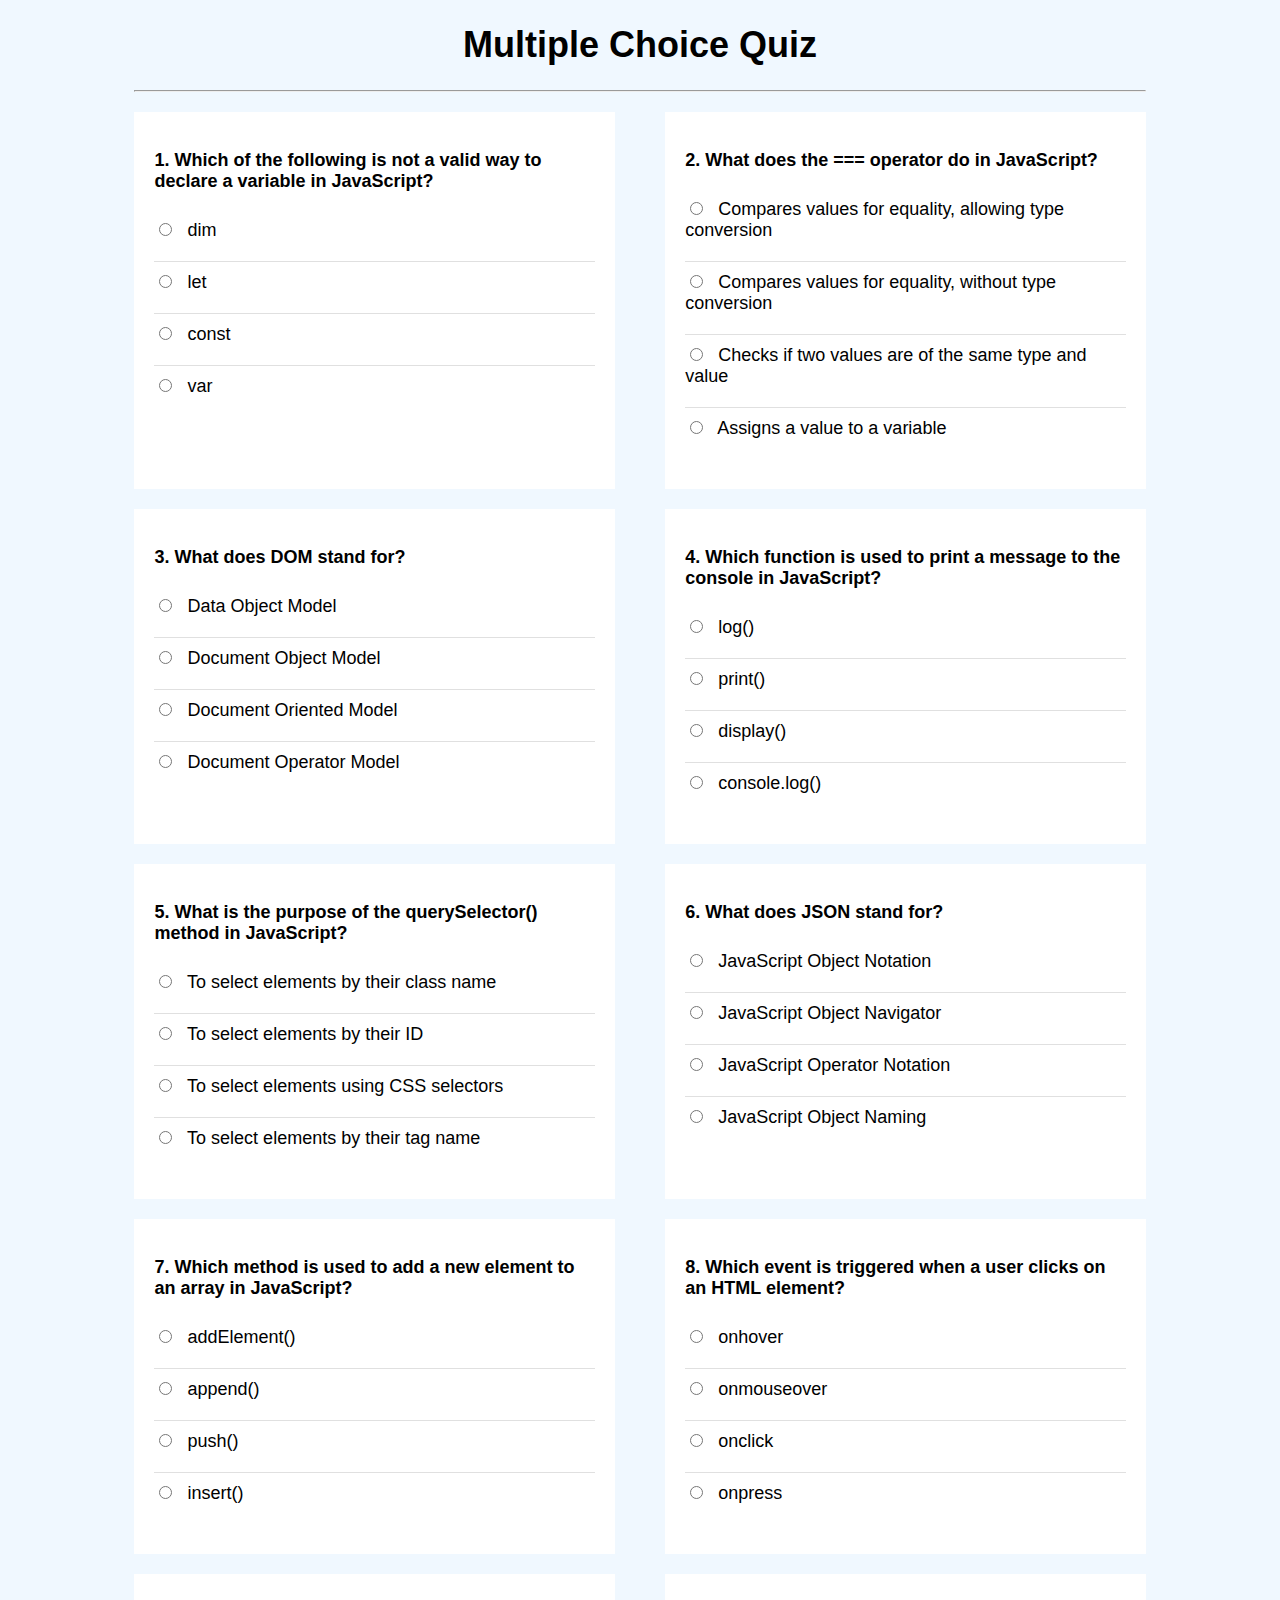
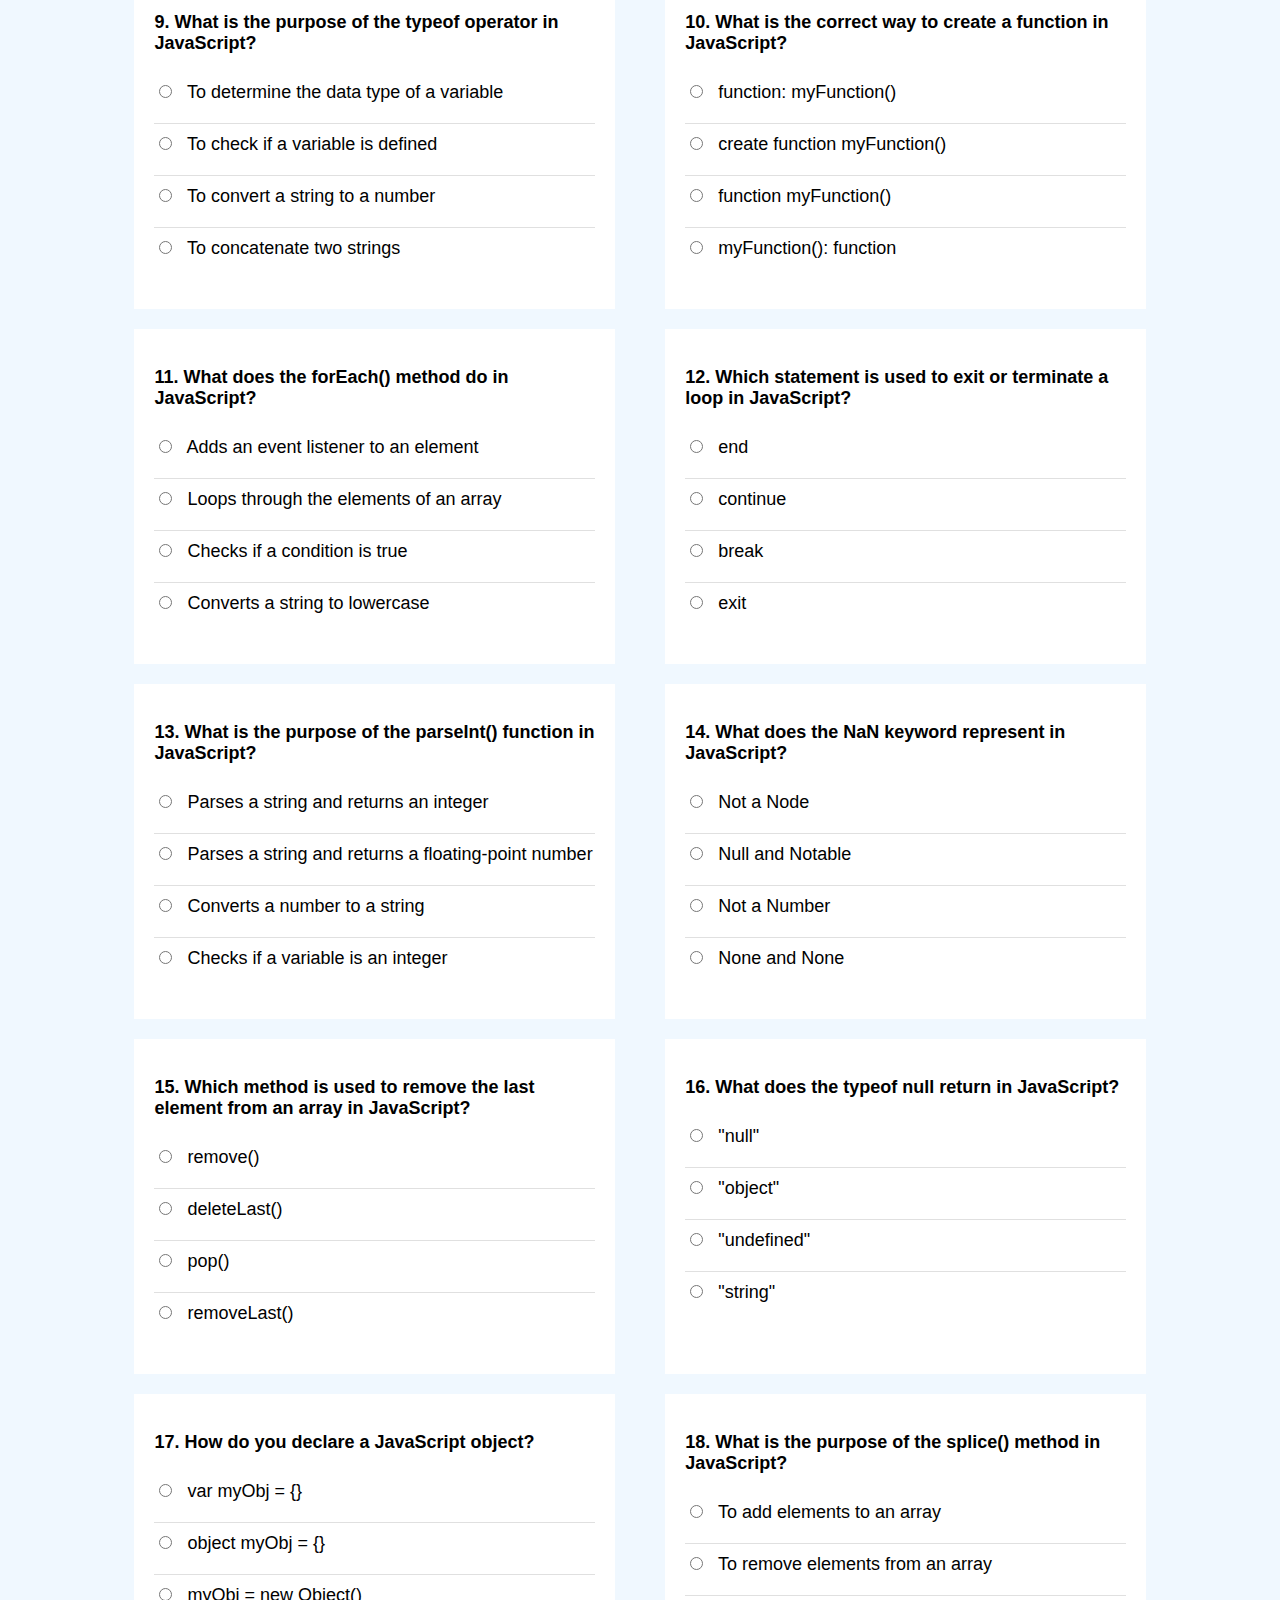
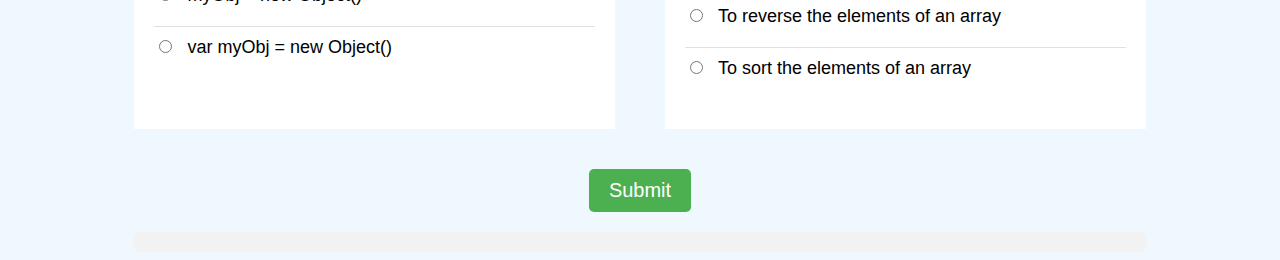
<file: index.html>
<!DOCTYPE html>
<!-- <title>Multiple Choice Quiz</title> -->
<html>
    <head>
        <meta name="viewport" content="width=device-width, initial-scale=1.0" />
        <title>Multiple Choice Quiz</title>
        <style>
            body {
                font-family: Arial, sans-serif;
                font-size: 18px;
                background-color: aliceblue;
            }
            form {
                margin-top: 20px;
            }
            .quiz-container {
                width: 80%;
                margin: 0 auto;
            }

            h1 {
                text-align: center;
            }

            .question {
                width: 45%;
                margin-bottom: 20px;
                background-color: #fff;
                padding: 20px;
            }
            .question:nth-child(odd) {
                margin-right: 5%;
            }
            .question p {
                font-weight: bold;
            }

            .answers {
                margin-bottom: 20px;
            }
            .answers label:not(:first-child) {
                border-top: 1px solid #e0e0e0;
            }

            label {
                padding: 10px 0;
                display: block;
                margin-bottom: 10px;
            }

            input[type="radio"] {
                margin-right: 10px;
            }

            .submit-btn {
                display: block;
                margin: 20px auto;
                padding: 10px 20px;
                background-color: #4caf50;
                color: #fff;
                border: none;
                border-radius: 5px;
                font-size: 20px;
                cursor: pointer;
            }

            .result {
                font-weight: bold;
                font-size: 28px;
                margin-top: 20px;
                padding: 10px;
                background-color: #f2f2f2;
                border-radius: 5px;
                text-align: center;
            }
            .d-flex {
                display: flex;
            }
        </style>
    </head>
    <body>
        <div class="quiz-container">
            <h1>Multiple Choice Quiz</h1>
            <hr />
            <form id="quiz-form">
                <div class="d-flex">
                    <div class="question">
                        <p>
                            1. Which of the following is not a valid way to
                            declare a variable in JavaScript?
                        </p>
                        <div class="answers">
                            <label>
                                <input type="radio" name="q1" value="a" />
                                dim
                            </label>
                            <label>
                                <input type="radio" name="q1" value="b" />
                                let
                            </label>
                            <label>
                                <input type="radio" name="q1" value="c" />
                                const
                            </label>
                            <label>
                                <input type="radio" name="q1" value="d" />
                                var
                            </label>
                        </div>
                    </div>

                    <div class="question">
                        <p>2. What does the === operator do in JavaScript?</p>
                        <div class="answers">
                            <label>
                                <input type="radio" name="q2" value="a" />
                                Compares values for equality, allowing type
                                conversion
                            </label>
                            <label>
                                <input type="radio" name="q2" value="b" />
                                Compares values for equality, without type
                                conversion
                            </label>
                            <label>
                                <input type="radio" name="q2" value="c" />
                                Checks if two values are of the same type and
                                value
                            </label>
                            <label>
                                <input type="radio" name="q2" value="d" />
                                Assigns a value to a variable
                            </label>
                        </div>
                    </div>
                </div>

                <div class="d-flex">
                    <div class="question">
                        <p>3. What does DOM stand for?</p>
                        <div class="answers">
                            <label>
                                <input type="radio" name="q2" value="a" />
                                Data Object Model
                            </label>
                            <label>
                                <input type="radio" name="q2" value="b" />
                                Document Object Model
                            </label>
                            <label>
                                <input type="radio" name="q2" value="c" />
                                Document Oriented Model
                            </label>
                            <label>
                                <input type="radio" name="q2" value="d" />
                                Document Operator Model
                            </label>
                        </div>
                    </div>

                    <div class="question">
                        <p>
                            4. Which function is used to print a message to the
                            console in JavaScript?
                        </p>
                        <div class="answers">
                            <label>
                                <input type="radio" name="q2" value="a" />
                                log()
                            </label>
                            <label>
                                <input type="radio" name="q2" value="b" />
                                print()
                            </label>
                            <label>
                                <input type="radio" name="q2" value="c" />
                                display()
                            </label>
                            <label>
                                <input type="radio" name="q2" value="d" />
                                console.log()
                            </label>
                        </div>
                    </div>
                </div>

                <div class="d-flex">
                    <div class="question">
                        <p>
                            5. What is the purpose of the querySelector() method
                            in JavaScript?
                        </p>
                        <div class="answers">
                            <label>
                                <input type="radio" name="q2" value="a" />
                                To select elements by their class name
                            </label>
                            <label>
                                <input type="radio" name="q2" value="b" />
                                To select elements by their ID
                            </label>
                            <label>
                                <input type="radio" name="q2" value="c" />
                                To select elements using CSS selectors
                            </label>
                            <label>
                                <input type="radio" name="q2" value="d" />
                                To select elements by their tag name
                            </label>
                        </div>
                    </div>
                    <div class="question">
                        <p>6. What does JSON stand for?</p>
                        <div class="answers">
                            <label>
                                <input type="radio" name="q2" value="a" />
                                JavaScript Object Notation
                            </label>
                            <label>
                                <input type="radio" name="q2" value="b" />
                                JavaScript Object Navigator
                            </label>
                            <label>
                                <input type="radio" name="q2" value="c" />
                                JavaScript Operator Notation
                            </label>
                            <label>
                                <input type="radio" name="q2" value="d" />
                                JavaScript Object Naming
                            </label>
                        </div>
                    </div>
                </div>
                <div class="d-flex">
                    <div class="question">
                        <p>
                            7. Which method is used to add a new element to an
                            array in JavaScript?
                        </p>
                        <div class="answers">
                            <label>
                                <input type="radio" name="q2" value="a" />
                                addElement()
                            </label>
                            <label>
                                <input type="radio" name="q2" value="b" />
                                append()
                            </label>
                            <label>
                                <input type="radio" name="q2" value="c" />
                                push()
                            </label>
                            <label>
                                <input type="radio" name="q2" value="d" />
                                insert()
                            </label>
                        </div>
                    </div>
                    <div class="question">
                        <p>
                            8. Which event is triggered when a user clicks on an
                            HTML element?
                        </p>
                        <div class="answers">
                            <label>
                                <input type="radio" name="q2" value="a" />
                                onhover
                            </label>
                            <label>
                                <input type="radio" name="q2" value="b" />
                                onmouseover
                            </label>
                            <label>
                                <input type="radio" name="q2" value="c" />
                                onclick
                            </label>
                            <label>
                                <input type="radio" name="q2" value="d" />
                                onpress
                            </label>
                        </div>
                    </div>
                </div>

                <div class="d-flex">
                    <div class="question">
                        <p>
                            9. What is the purpose of the typeof operator in
                            JavaScript?
                        </p>
                        <div class="answers">
                            <label>
                                <input type="radio" name="q2" value="a" />
                                To determine the data type of a variable
                            </label>
                            <label>
                                <input type="radio" name="q2" value="b" />
                                To check if a variable is defined
                            </label>
                            <label>
                                <input type="radio" name="q2" value="c" />
                                To convert a string to a number
                            </label>
                            <label>
                                <input type="radio" name="q2" value="d" />
                                To concatenate two strings
                            </label>
                        </div>
                    </div>
                    <div class="question">
                        <p>
                            10. What is the correct way to create a function in
                            JavaScript?
                        </p>
                        <div class="answers">
                            <label>
                                <input type="radio" name="q2" value="a" />
                                function: myFunction()
                            </label>
                            <label>
                                <input type="radio" name="q2" value="b" />
                                create function myFunction()
                            </label>
                            <label>
                                <input type="radio" name="q2" value="c" />
                                function myFunction()
                            </label>
                            <label>
                                <input type="radio" name="q2" value="d" />
                                myFunction(): function
                            </label>
                        </div>
                    </div>
                </div>

                <div class="d-flex">
                    <div class="question">
                        <p>
                            11. What does the forEach() method do in JavaScript?
                        </p>
                        <div class="answers">
                            <label>
                                <input type="radio" name="q2" value="a" />
                                Adds an event listener to an element
                            </label>
                            <label>
                                <input type="radio" name="q2" value="b" />
                                Loops through the elements of an array
                            </label>
                            <label>
                                <input type="radio" name="q2" value="c" />
                                Checks if a condition is true
                            </label>
                            <label>
                                <input type="radio" name="q2" value="d" />
                                Converts a string to lowercase
                            </label>
                        </div>
                    </div>
                    <div class="question">
                        <p>
                            12. Which statement is used to exit or terminate a
                            loop in JavaScript?
                        </p>
                        <div class="answers">
                            <label>
                                <input type="radio" name="q2" value="a" />
                                end
                            </label>
                            <label>
                                <input type="radio" name="q2" value="b" />
                                continue
                            </label>
                            <label>
                                <input type="radio" name="q2" value="c" />
                                break
                            </label>
                            <label>
                                <input type="radio" name="q2" value="d" />
                                exit
                            </label>
                        </div>
                    </div>
                </div>

                <div class="d-flex">
                    <div class="question">
                        <p>
                            13. What is the purpose of the parseInt() function
                            in JavaScript?
                        </p>
                        <div class="answers">
                            <label>
                                <input type="radio" name="q2" value="a" />
                                Parses a string and returns an integer
                            </label>
                            <label>
                                <input type="radio" name="q2" value="b" />
                                Parses a string and returns a floating-point
                                number
                            </label>
                            <label>
                                <input type="radio" name="q2" value="c" />
                                Converts a number to a string
                            </label>
                            <label>
                                <input type="radio" name="q2" value="d" />
                                Checks if a variable is an integer
                            </label>
                        </div>
                    </div>
                    <div class="question">
                        <p>
                            14. What does the NaN keyword represent in
                            JavaScript?
                        </p>
                        <div class="answers">
                            <label>
                                <input type="radio" name="q2" value="a" />
                                Not a Node
                            </label>
                            <label>
                                <input type="radio" name="q2" value="b" />
                                Null and Notable
                            </label>
                            <label>
                                <input type="radio" name="q2" value="c" />
                                Not a Number
                            </label>
                            <label>
                                <input type="radio" name="q2" value="d" />
                                None and None
                            </label>
                        </div>
                    </div>
                </div>

                <div class="d-flex">
                    <div class="question">
                        <p>
                            15. Which method is used to remove the last element
                            from an array in JavaScript?
                        </p>
                        <div class="answers">
                            <label>
                                <input type="radio" name="q2" value="a" />
                                remove()
                            </label>
                            <label>
                                <input type="radio" name="q2" value="b" />
                                deleteLast()
                            </label>
                            <label>
                                <input type="radio" name="q2" value="c" />
                                pop()
                            </label>
                            <label>
                                <input type="radio" name="q2" value="d" />
                                removeLast()
                            </label>
                        </div>
                    </div>
                    <div class="question">
                        <p>
                            16. What does the typeof null return in JavaScript?
                        </p>
                        <div class="answers">
                            <label>
                                <input type="radio" name="q2" value="a" />
                                "null"
                            </label>
                            <label>
                                <input type="radio" name="q2" value="b" />
                                "object"
                            </label>
                            <label>
                                <input type="radio" name="q2" value="c" />
                                "undefined"
                            </label>
                            <label>
                                <input type="radio" name="q2" value="d" />
                                "string"
                            </label>
                        </div>
                    </div>
                </div>

                <div class="d-flex">
                    <div class="question">
                        <p>17. How do you declare a JavaScript object?</p>
                        <div class="answers">
                            <label>
                                <input type="radio" name="q2" value="a" />
                                var myObj = {}
                            </label>
                            <label>
                                <input type="radio" name="q2" value="b" />
                                object myObj = {}
                            </label>
                            <label>
                                <input type="radio" name="q2" value="c" />
                                myObj = new Object()
                            </label>
                            <label>
                                <input type="radio" name="q2" value="d" />
                                var myObj = new Object()
                            </label>
                        </div>
                    </div>
                    <div class="question">
                        <p>
                            18. What is the purpose of the splice() method in
                            JavaScript?
                        </p>
                        <div class="answers">
                            <label>
                                <input type="radio" name="q2" value="a" />
                                To add elements to an array
                            </label>
                            <label>
                                <input type="radio" name="q2" value="b" />
                                To remove elements from an array
                            </label>
                            <label>
                                <input type="radio" name="q2" value="c" />
                                To reverse the elements of an array
                            </label>
                            <label>
                                <input type="radio" name="q2" value="d" />
                                To sort the elements of an array
                            </label>
                        </div>
                    </div>
                </div>

                <button type="submit" class="submit-btn">Submit</button>
            </form>

            <div class="result" id="result"></div>
        </div>

        <script>
            const quizForm = document.getElementById("quiz-form");
            const resultDiv = document.getElementById("result");
            const correctAnswers = [
                "a",
                "c",
                "a",
                "d",
                "c",
                "a",
                "c",
                "c",
                "a",
                "c",
                "b",
                "c",
                "a",
                "c",
                "c",
                "b",
                "a",
                "b",
            ];

            quizForm.addEventListener("submit", (e) => {
                e.preventDefault();

                let score = 0;
                const userAnswers = [quizForm.q1.value, quizForm.q2.value];
                userAnswers.forEach((answer, index) => {
                    if (answer === correctAnswers[index]) {
                        score += 1;
                    }
                });

                resultDiv.innerHTML = `Your score is ${score}/${correctAnswers.length}`;
            });
        </script>
    </body>
</html>
</file>
